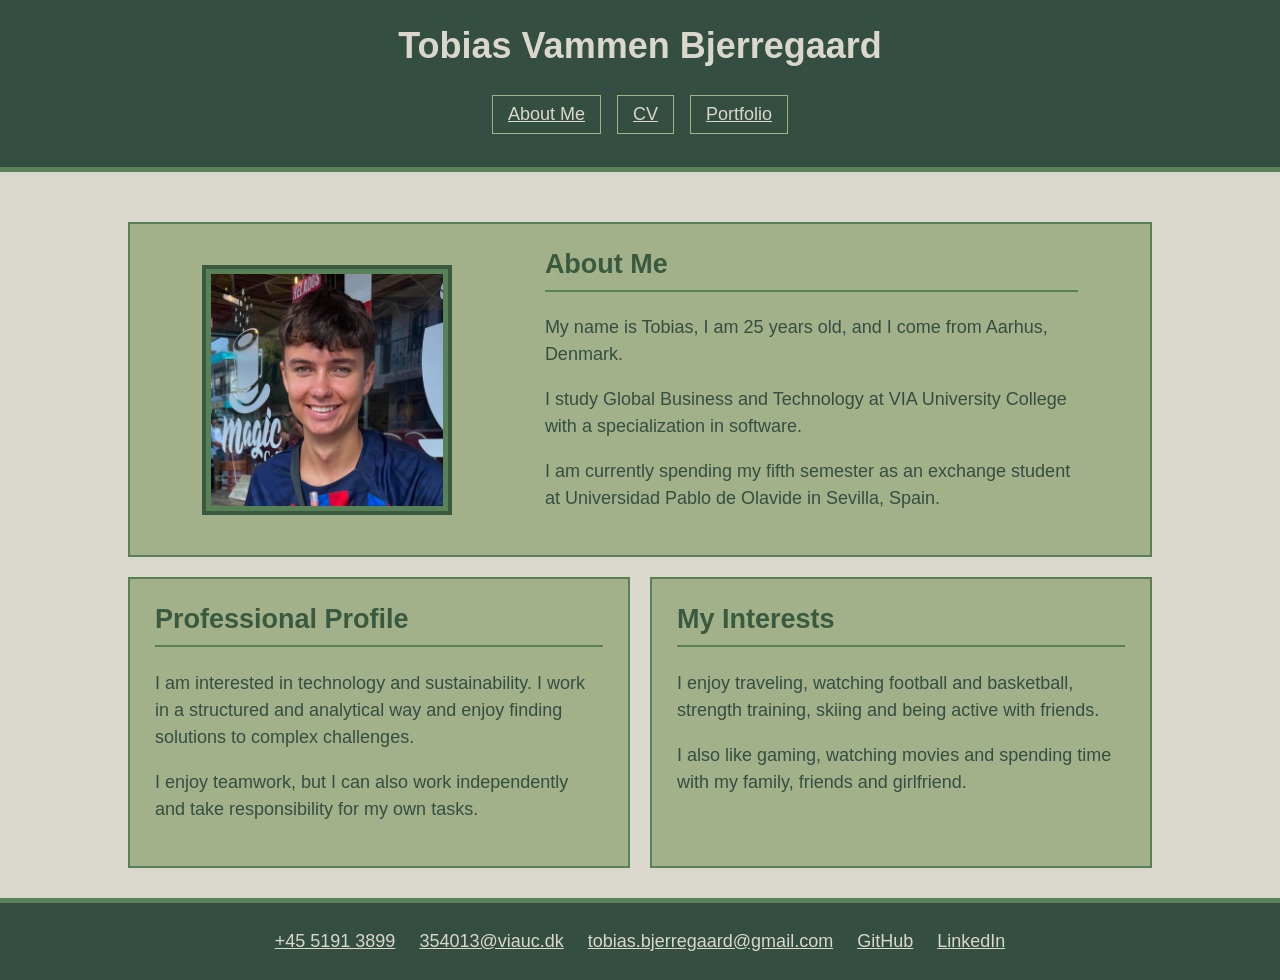
<file: index.html>
<!doctype html>
<html lang="en">
  <head>
    <meta charset="UTF-8" />
    <meta name="viewport" content="width=device-width, initial-scale=1.0" />
    <title>Tobias Vammen Bjerregaard - About Me</title>
    <link rel="stylesheet" href="style.css" />
  </head>
  <body id="container">
    <header>
      <h1>Tobias Vammen Bjerregaard</h1>

      <nav>
        <a href="index.html">About Me</a>
        <a href="cv.html">CV</a>
        <a href="portfolio.html">Portfolio</a>
      </nav>
    </header>

    <main>
      <section class="profile">
        <img src="images/profile.jpg" alt="A picture of Tobias" />

        <div>
          <h2>About Me</h2>
          <p>
            My name is Tobias, I am 25 years old, and I come from Aarhus,
            Denmark.
          </p>
          <p>
            I study Global Business and Technology at VIA University College
            with a specialization in software.
          </p>
          <p>
            I am currently spending my fifth semester as an exchange student at
            Universidad Pablo de Olavide in Sevilla, Spain.
          </p>
        </div>
      </section>

      <div class="about-grid">
        <section class="professional">
          <h2>Professional Profile</h2>
          <p>
            I am interested in technology and sustainability. I work in a
            structured and analytical way and enjoy finding solutions to complex
            challenges.
          </p>
          <p>
            I enjoy teamwork, but I can also work independently and take
            responsibility for my own tasks.
          </p>
        </section>

        <section class="interests">
          <h2>My Interests</h2>
          <p>
            I enjoy traveling, watching football and basketball, strength
            training, skiing and being active with friends.
          </p>
          <p>
            I also like gaming, watching movies and spending time with my
            family, friends and girlfriend.
          </p>
        </section>
      </div>
    </main>

    <footer>
      <p><a href="tel:+4551913899">+45 5191 3899</a></p>
      <p><a href="mailto:354013@viauc.dk">354013@viauc.dk</a></p>
      <p>
        <a href="mailto:tobias.bjerregaard@gmail.com"
          >tobias.bjerregaard@gmail.com</a
        >
      </p>
      <p><a href="https://github.com/tobiasvb01">GitHub</a></p>
      <p>
        <a
          href="https://www.linkedin.com/in/tobias-vammen-bjerregaard-111a27359/"
          >LinkedIn</a
        >
      </p>
    </footer>
  </body>
</html>
</file>
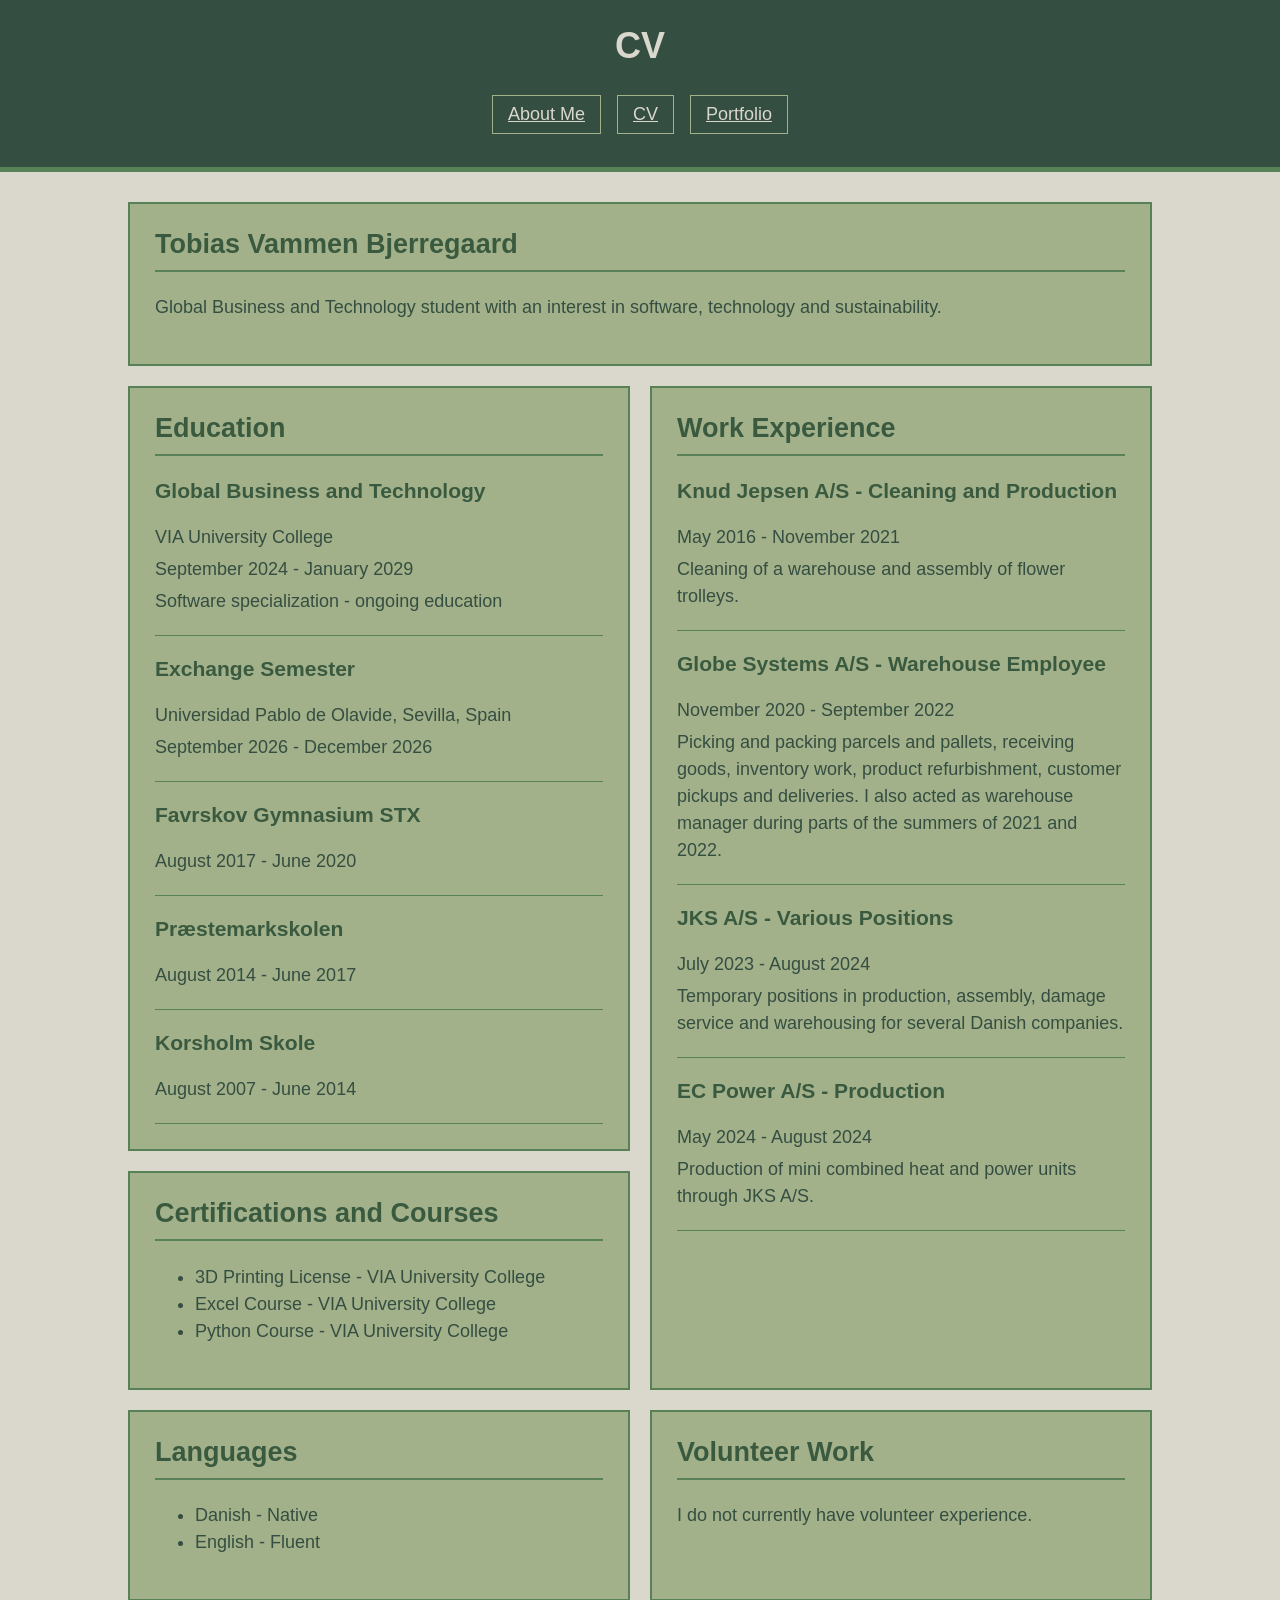
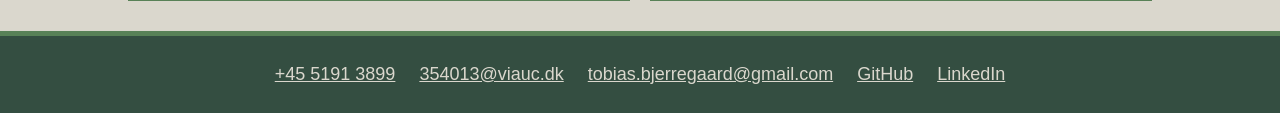
<file: cv.html>
<!doctype html>
<html lang="en">
  <head>
    <meta charset="UTF-8" />
    <meta name="viewport" content="width=device-width, initial-scale=1.0" />
    <title>Tobias Vammen Bjerregaard - CV</title>
    <link rel="stylesheet" href="style.css" />
  </head>
  <body id="container">
    <header>
      <h1>CV</h1>

      <nav>
        <a href="index.html">About Me</a>
        <a href="cv.html">CV</a>
        <a href="portfolio.html">Portfolio</a>
      </nav>
    </header>

    <main class="cv-layout">
      <section class="cv-introduction">
        <h2>Tobias Vammen Bjerregaard</h2>
        <p>
          Global Business and Technology student with an interest in software,
          technology and sustainability.
        </p>
      </section>

      <section class="education">
        <h2>Education</h2>

        <article>
          <h3>Global Business and Technology</h3>
          <p>VIA University College</p>
          <p>September 2024 - January 2029</p>
          <p>Software specialization - ongoing education</p>
        </article>

        <article>
          <h3>Exchange Semester</h3>
          <p>Universidad Pablo de Olavide, Sevilla, Spain</p>
          <p>September 2026 - December 2026</p>
        </article>

        <article>
          <h3>Favrskov Gymnasium STX</h3>
          <p>August 2017 - June 2020</p>
        </article>

        <article>
          <h3>Præstemarkskolen</h3>
          <p>August 2014 - June 2017</p>
        </article>

        <article>
          <h3>Korsholm Skole</h3>
          <p>August 2007 - June 2014</p>
        </article>
      </section>

      <section class="experience">
        <h2>Work Experience</h2>

        <article>
          <h3>Knud Jepsen A/S - Cleaning and Production</h3>
          <p>May 2016 - November 2021</p>
          <p>Cleaning of a warehouse and assembly of flower trolleys.</p>
        </article>

        <article>
          <h3>Globe Systems A/S - Warehouse Employee</h3>
          <p>November 2020 - September 2022</p>
          <p>
            Picking and packing parcels and pallets, receiving goods, inventory
            work, product refurbishment, customer pickups and deliveries. I also
            acted as warehouse manager during parts of the summers of 2021 and
            2022.
          </p>
        </article>

        <article>
          <h3>JKS A/S - Various Positions</h3>
          <p>July 2023 - August 2024</p>
          <p>
            Temporary positions in production, assembly, damage service and
            warehousing for several Danish companies.
          </p>
        </article>

        <article>
          <h3>EC Power A/S - Production</h3>
          <p>May 2024 - August 2024</p>
          <p>
            Production of mini combined heat and power units through JKS A/S.
          </p>
        </article>
      </section>

      <section class="certifications">
        <h2>Certifications and Courses</h2>
        <ul>
          <li>3D Printing License - VIA University College</li>
          <li>Excel Course - VIA University College</li>
          <li>Python Course - VIA University College</li>
        </ul>
      </section>

      <section class="languages">
        <h2>Languages</h2>
        <ul>
          <li>Danish - Native</li>
          <li>English - Fluent</li>
        </ul>
      </section>

      <section class="volunteer">
        <h2>Volunteer Work</h2>
        <p>I do not currently have volunteer experience.</p>
      </section>
    </main>

    <footer>
      <p><a href="tel:+4551913899">+45 5191 3899</a></p>
      <p><a href="mailto:354013@viauc.dk">354013@viauc.dk</a></p>
      <p>
        <a href="mailto:tobias.bjerregaard@gmail.com"
          >tobias.bjerregaard@gmail.com</a
        >
      </p>
      <p><a href="https://github.com/tobiasvb01">GitHub</a></p>
      <p>
        <a
          href="https://www.linkedin.com/in/tobias-vammen-bjerregaard-111a27359/"
          >LinkedIn</a
        >
      </p>
    </footer>
  </body>
</html>
</file>
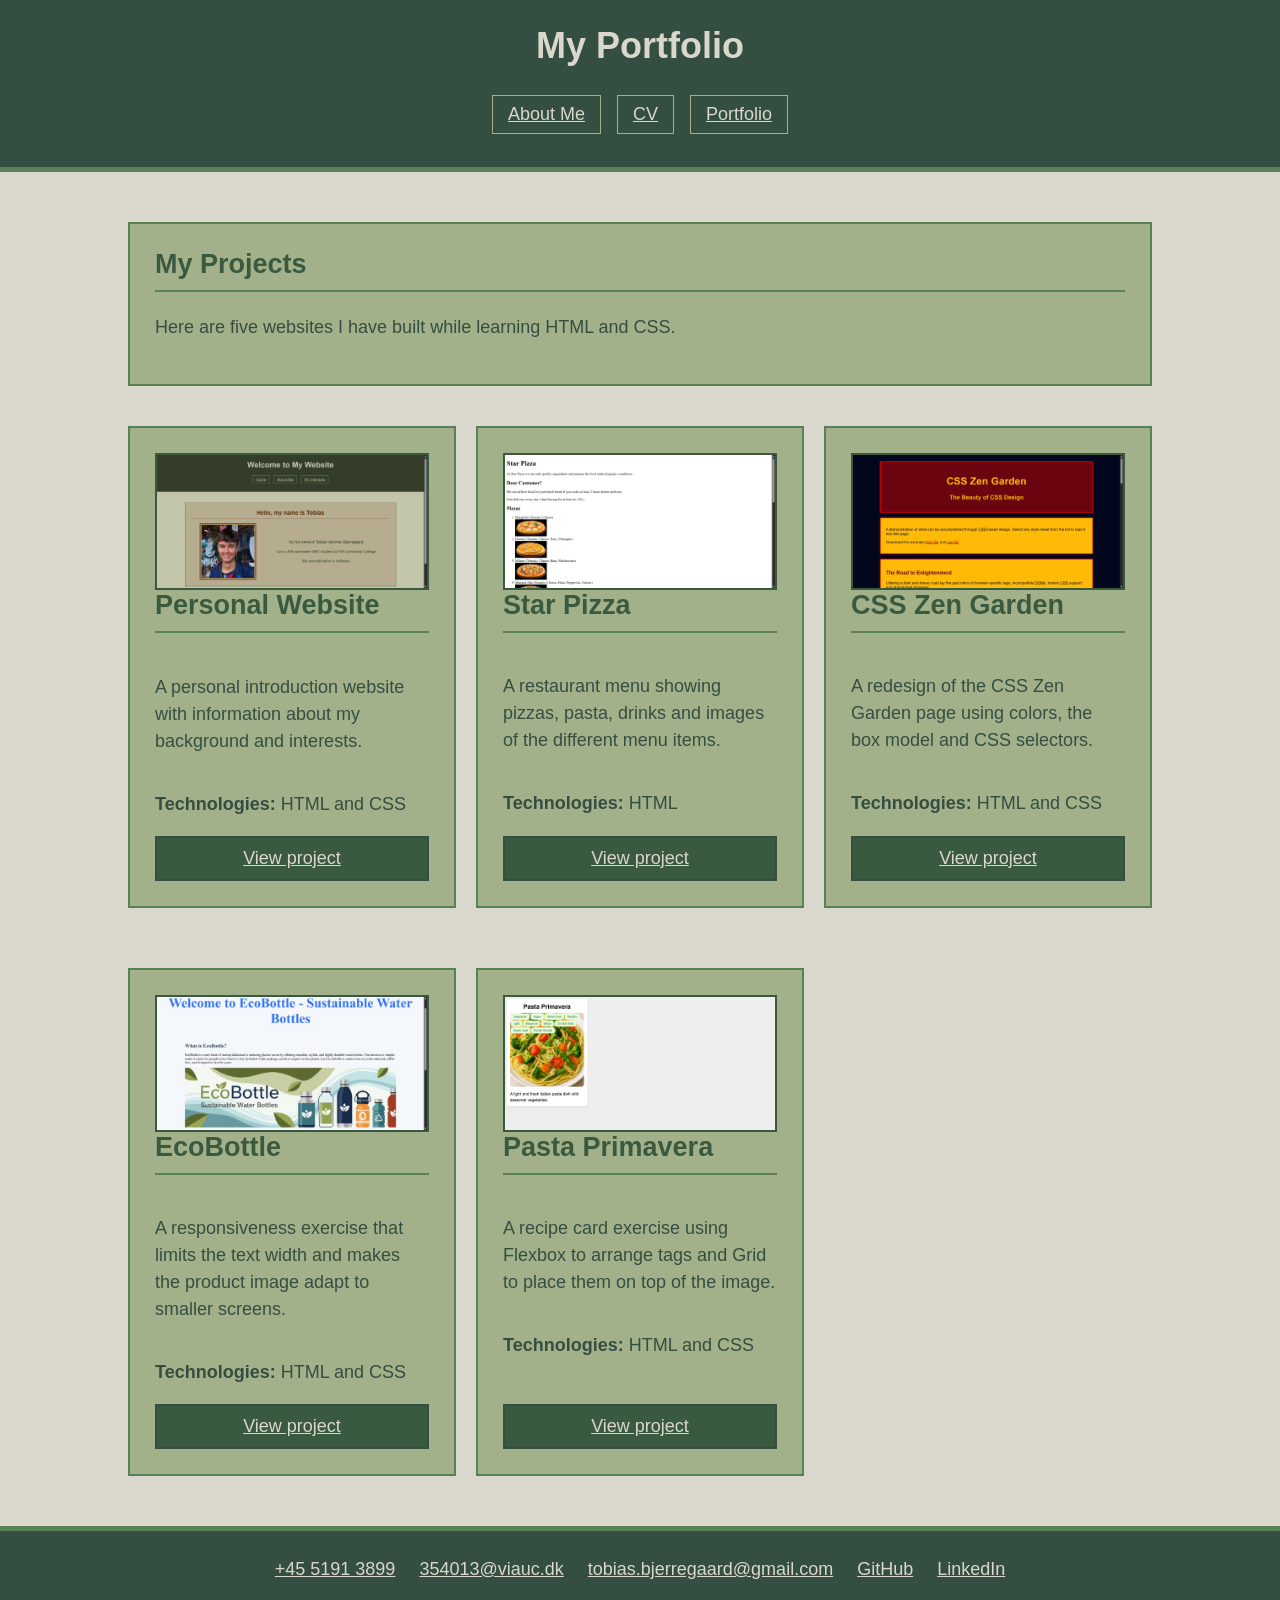
<file: portfolio.html>
<!doctype html>
<html lang="en">
  <head>
    <meta charset="UTF-8" />
    <meta name="viewport" content="width=device-width, initial-scale=1.0" />
    <title>Tobias Vammen Bjerregaard - Portfolio</title>
    <link rel="stylesheet" href="style.css" />
  </head>
  <body id="container">
    <header>
      <h1>My Portfolio</h1>

      <nav>
        <a href="index.html">About Me</a>
        <a href="cv.html">CV</a>
        <a href="portfolio.html">Portfolio</a>
      </nav>
    </header>

    <main>
      <section class="portfolio-introduction">
        <h2>My Projects</h2>
        <p>Here are five websites I have built while learning HTML and CSS.</p>
      </section>

      <div class="project-grid">
        <article class="project-card">
          <img
            src="images/personal-website.png"
            alt="Screenshot of the personal website project"
          />
          <h2>Personal Website</h2>
          <p>
            A personal introduction website with information about my background
            and interests.
          </p>
          <p><strong>Technologies:</strong> HTML and CSS</p>
          <a class="project-link" href="https://tobiasvb01.github.io/my-site/"
            >View project</a
          >
        </article>

        <article class="project-card">
          <img
            src="images/star-pizza.png"
            alt="Screenshot of the Star Pizza project"
          />
          <h2>Star Pizza</h2>
          <p>
            A restaurant menu showing pizzas, pasta, drinks and images of the
            different menu items.
          </p>
          <p><strong>Technologies:</strong> HTML</p>
          <a
            class="project-link"
            href="https://tobiasvb01.github.io/Star-Pizza/"
            >View project</a
          >
        </article>

        <article class="project-card">
          <img
            src="images/css-zen-garden.png"
            alt="Screenshot of the CSS Zen Garden project"
          />
          <h2>CSS Zen Garden</h2>
          <p>
            A redesign of the CSS Zen Garden page using colors, the box model
            and CSS selectors.
          </p>
          <p><strong>Technologies:</strong> HTML and CSS</p>
          <a
            class="project-link"
            href="https://tobiasvb01.github.io/zen-garden/"
            >View project</a
          >
        </article>

        <article class="project-card">
          <img
            src="images/eco-bottle.png"
            alt="Screenshot of the EcoBottle project"
          />
          <h2>EcoBottle</h2>
          <p>
            A responsiveness exercise that limits the text width and makes the
            product image adapt to smaller screens.
          </p>
          <p><strong>Technologies:</strong> HTML and CSS</p>
          <a
            class="project-link"
            href="https://tobiasvb01.github.io/eco-bottle/"
            >View project</a
          >
        </article>

        <article class="project-card">
          <img
            src="images/pasta-primavera.png"
            alt="Screenshot of the Pasta Primavera project"
          />
          <h2>Pasta Primavera</h2>
          <p>
            A recipe card exercise using Flexbox to arrange tags and Grid to
            place them on top of the image.
          </p>
          <p><strong>Technologies:</strong> HTML and CSS</p>
          <a
            class="project-link"
            href="https://tobiasvb01.github.io/pasta-primavera/"
            >View project</a
          >
        </article>
      </div>
    </main>

    <footer>
      <p><a href="tel:+4551913899">+45 5191 3899</a></p>
      <p><a href="mailto:354013@viauc.dk">354013@viauc.dk</a></p>
      <p>
        <a href="mailto:tobias.bjerregaard@gmail.com"
          >tobias.bjerregaard@gmail.com</a
        >
      </p>
      <p><a href="https://github.com/tobiasvb01">GitHub</a></p>
      <p>
        <a
          href="https://www.linkedin.com/in/tobias-vammen-bjerregaard-111a27359/"
          >LinkedIn</a
        >
      </p>
    </footer>
  </body>
</html>
</file>
<file: style.css>
* {
  box-sizing: border-box;
}

:root {
  --dust-grey: #dad7cd;
  --dry-sage: #a3b18a;
  --fern: #588157;
  --hunter-green: #3a5a40;
  --pine-teal: #344e41;
}

body {
  margin: 0;
  background-color: var(--dust-grey);
  color: var(--pine-teal);
  font-family: Arial;
  font-size: 18px;
}

#container {
  display: grid;
  grid-template-areas:
    "header"
    "main"
    "footer";
}

header {
  grid-area: header;
  background-color: var(--pine-teal);
  color: var(--dust-grey);
  padding: 25px;
  text-align: center;
  border-bottom: 5px solid var(--fern);
}

header h1 {
  margin: 0 0 20px 0;
}

nav {
  display: flex;
  flex-direction: column;
  align-items: center;
}

nav a {
  color: var(--dust-grey);
  margin: 8px;
  padding: 8px 15px;
  border: 1px solid var(--dry-sage);
}

nav a:hover {
  background-color: var(--dry-sage);
  color: var(--pine-teal);
}

main {
  grid-area: main;
  width: 90%;
  max-width: 1100px;
  margin: 30px auto;
}

section,
.project-card {
  background-color: var(--dry-sage);
  margin: 20px 0;
  padding: 20px;
  border: 2px solid var(--fern);
}

h2,
h3 {
  color: var(--hunter-green);
}

h2 {
  margin-top: 0;
  padding-bottom: 10px;
  border-bottom: 2px solid var(--fern);
}

p,
li {
  line-height: 1.5;
}

.profile {
  display: flex;
  flex-direction: column;
  align-items: center;
}

.profile img {
  width: 250px;
  max-width: 100%;
  height: auto;
  display: block;
  padding: 5px;
  border: 4px solid var(--hunter-green);
  background-color: var(--fern);
}

.about-grid {
  display: grid;
  grid-template-areas:
    "professional"
    "interests";
}

.professional {
  grid-area: professional;
}

.interests {
  grid-area: interests;
}

.cv-layout {
  display: grid;
  grid-template-areas:
    "introduction"
    "education"
    "experience"
    "certifications"
    "languages"
    "volunteer";
}

.cv-introduction {
  grid-area: introduction;
}

.education {
  grid-area: education;
}

.experience {
  grid-area: experience;
}

.certifications {
  grid-area: certifications;
}

.languages {
  grid-area: languages;
}

.volunteer {
  grid-area: volunteer;
}

.cv-layout article {
  padding-bottom: 15px;
  border-bottom: 1px solid var(--fern);
}

.cv-layout article p {
  margin: 5px 0;
}

.project-grid {
  display: grid;
  grid-template-columns: 1fr;
}

.project-card {
  display: flex;
  flex-direction: column;
}

.project-card img {
  width: 100%;
  height: auto;
  display: block;
  border: 2px solid var(--hunter-green);
}

.project-link {
  color: var(--dust-grey);
  background-color: var(--hunter-green);
  margin-top: auto;
  padding: 10px;
  text-align: center;
  border: 2px solid var(--pine-teal);
}

.project-link:hover {
  background-color: var(--pine-teal);
}

footer {
  grid-area: footer;
  display: flex;
  flex-direction: column;
  align-items: center;
  background-color: var(--pine-teal);
  color: var(--dust-grey);
  padding: 20px;
  text-align: center;
  border-top: 5px solid var(--fern);
}

footer p {
  margin: 5px 12px;
}

footer a {
  color: var(--dust-grey);
}

@media (min-width: 768px) {
  #container {
    grid-template-areas:
      "header header"
      "main main"
      "footer footer";
  }

  nav {
    flex-direction: row;
    justify-content: center;
  }

  .profile {
    flex-direction: row;
    justify-content: space-around;
  }

  .profile div {
    width: 55%;
  }

  .about-grid {
    grid-template-columns: repeat(2, 1fr);
    grid-template-areas: "professional interests";
    gap: 20px;
  }

  .about-grid section {
    margin: 0;
  }

  .cv-layout {
    grid-template-columns: repeat(2, 1fr);
    grid-template-areas:
      "introduction introduction"
      "education experience"
      "certifications experience"
      "languages volunteer";
    gap: 20px;
  }

  .cv-layout section {
    margin: 0;
  }

  .project-grid {
    grid-template-columns: repeat(2, 1fr);
    gap: 20px;
  }

  footer {
    flex-direction: row;
    flex-wrap: wrap;
    justify-content: center;
  }
}

@media (min-width: 1024px) {
  #container {
    grid-template-areas:
      "header header header"
      "main main main"
      "footer footer footer";
  }

  main {
    width: 80%;
  }

  section,
  .project-card {
    padding: 25px;
  }

  .project-grid {
    grid-template-columns: repeat(3, 1fr);
  }
}
</file>
